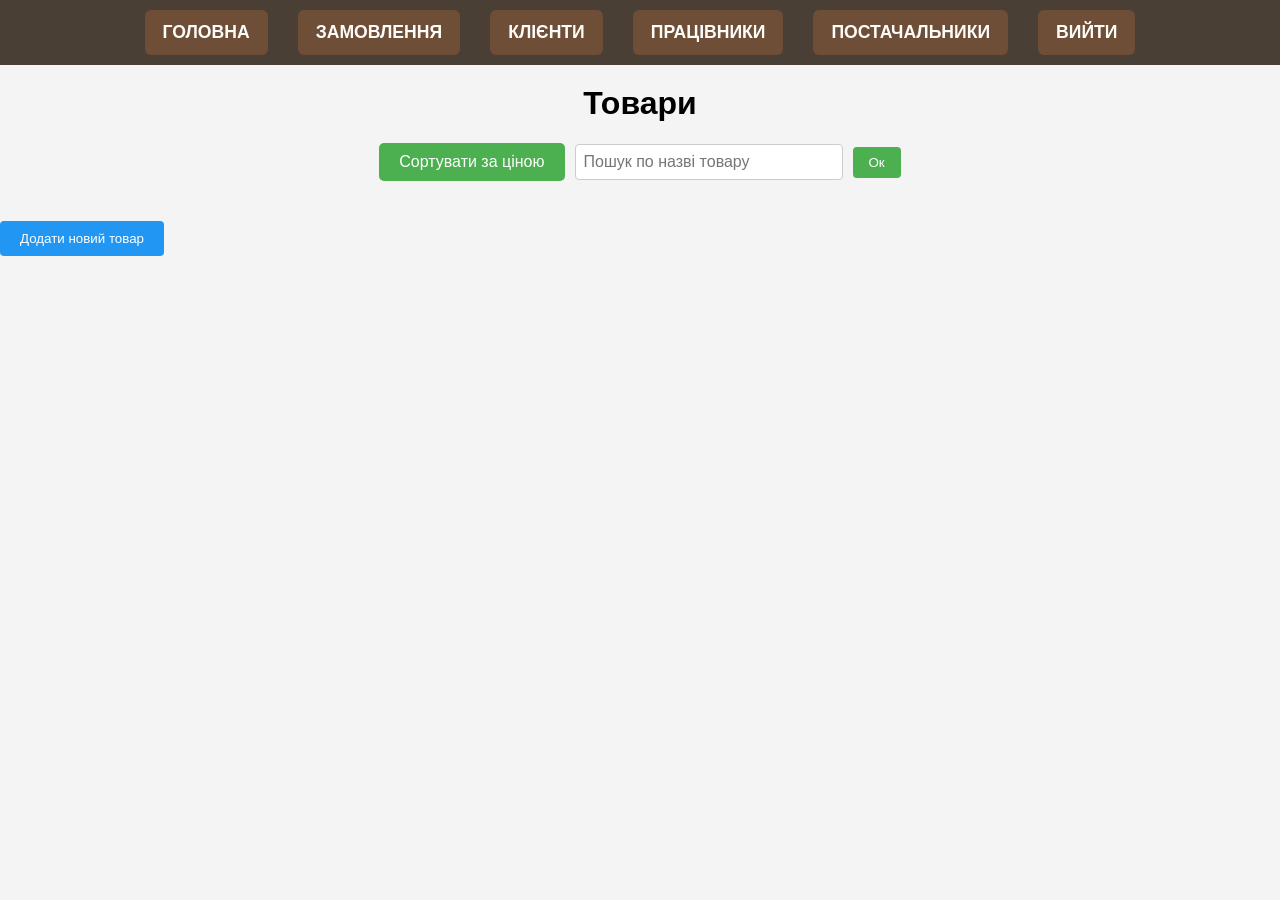
<file: index.html>
<!DOCTYPE html>
<html lang="uk">
  <head>
    <meta charset="UTF-8" />
    <meta name="viewport" content="width=device-width, initial-scale=1.0" />
    <title>Brew & Bloom</title>
    <link rel="stylesheet" href="./styles/navbar.css" />
    <link rel="stylesheet" href="./styles/albums.css"/>
  </head>
  <body>
    <nav class="navbar">
      <ul class="navbar-list">
        <li class="navbar-item">
          <a href="./index.html" class="navbar-link">Головна</a>
        </li>
        <li class="navbar-item">
          <a href="./about.html" class="navbar-link">Замовлення</a>
        </li>
        <li class="navbar-item">
          <a href="./history.html" class="navbar-link">Клієнти</a>
        </li>
        <li class="navbar-item">
          <a href="./employees.html" class="navbar-link">Працівники</a>
        </li>
        <li class="navbar-item">
          <a href="./albumPage.html" class="navbar-link">Постачальники</a>
        </li>
        <li class="navbar-item">
          <a href="./auth.html" class="navbar-link">Вийти</a>
        </li>
      </ul>
    </nav>

    <div class="home-page">
      <h1 class="page-title">Товари</h1>
      <div id="loading-message" class="loading-message"></div>
      <div id="error-message" class="error-message"></div>
      <div id="edit-form-overlay"></div>
      <div id="edit-form-container" style="display: none;"></div>
      <div class="search-form">
          <button id="sortPriceButton">Сортувати за ціною</button>
          <input type="text" id="search-input" class="search-input" placeholder="Пошук по назві товару"/>
          <button id="search-button" class="search-button">Ок</button>
      </div>
      <div id="product-list" class="product-list"></div>

      <button id="form-toggle-button" class="form-toggle-button">Додати новий товар</button>
      <form id="product-form" class="product-form" style="display: none">
        <h2 class="form-title">Додати новий товар</h2>
        <label class="form-label">
          Назва:
          <input type="text" id="productName" class="form-input" required />
        </label>
        <label class="form-label">
          Категорія:
          <input type="text" id="category" class="form-input" required />
        </label>
        <label class="form-label">
          Ціна:
          <input type="number" id="price" class="form-input" required />
        </label>
        <label class="form-label">
          Опис:
          <textarea id="info" class="form-input" required></textarea>
        </label>
        <label class="form-label">
          Знижка:
          <input type="number" id="discount" class="form-input" value="0" />
        </label>
        <label class="form-label">
          Кількість:
          <input type="number" id="quantity" class="form-input" required />
        </label>
        <label class="form-label">
          ID постачальника:
          <input type="number" id="id_Supplier" class="form-input" required />
        </label>
        <button type="submit" class="form-button">Додати товар</button>
      </form>
    </div>
    <script src="./scripts/albums.js"></script>
  </body>
</html>
</file>
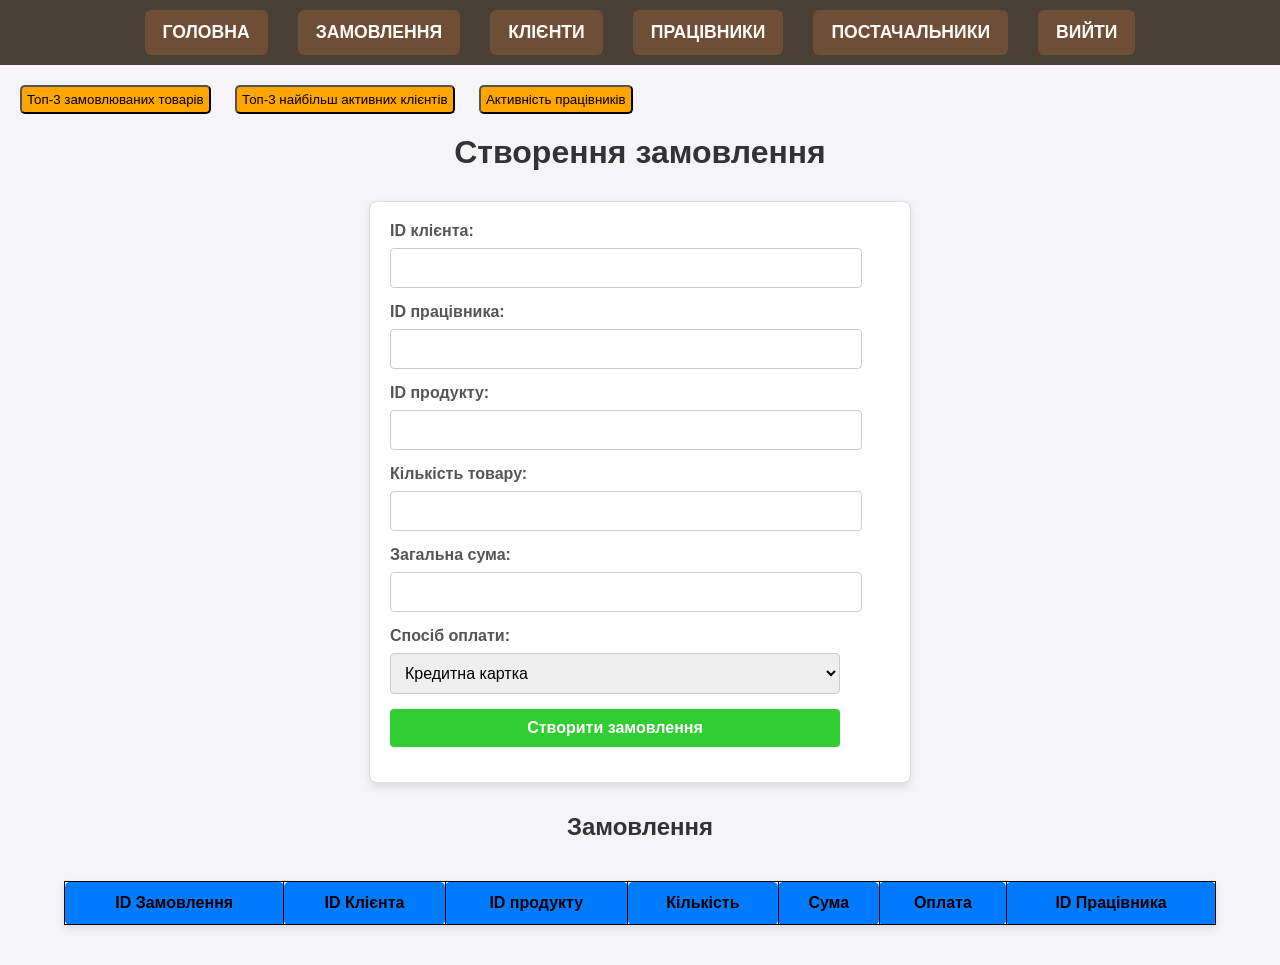
<file: about.html>
<!DOCTYPE html>
<html lang="en">
<head>
    <meta charset="UTF-8" />
    <meta name="viewport" content="width=device-width, initial-scale=1.0" />
    <title>Brew & Bloom</title>
    <link rel="stylesheet" href="./styles/about.css" />
    <link rel="stylesheet" href="./styles/navbar.css" />
</head>
<body>
    <nav class="navbar">
      <ul class="navbar-list">
        <li class="navbar-item">
          <a href="./index.html" class="navbar-link">Головна</a>
        </li>
        <li class="navbar-item">
          <a href="./about.html" class="navbar-link">Замовлення</a>
        </li>
        <li class="navbar-item">
          <a href="./history.html" class="navbar-link">Клієнти</a>
        </li>
        <li class="navbar-item">
          <a href="./employees.html" class="navbar-link">Працівники</a>
        </li>
        <li class="navbar-item">
          <a href="./albumPage.html" class="navbar-link">Постачальники</a>
        </li>
        <li class="navbar-item">
          <a href="./auth.html" class="navbar-link">Вийти</a>
        </li>
      </ul>
    </nav>

    <button id="topProductsButton">Топ-3 замовлюваних товарів</button>
    <button id="topClientsButton">Топ-3 найбільш активних клієнтів</button>
    <button id="topEmployeesButton">Активність працівників</button>
    <div id="topProductsModal" class="modal">
        <div class="modal-content">
            <span class="close" id="closeTopProductsModal">&times;</span>
            <h3>Топ-3 замовлюваних товарів</h3>
            <ul id="topProductsList"></ul>
        </div>
    </div>
    <div id="topClientsModal" class="modal">
        <div class="modal-content">
            <span class="close" id="closeTopClientsModal">&times;</span>
            <h3>Топ-3 найбільш активних клієнтів</h3>
            <ul id="topClientsList"></ul>
        </div>
    </div>
    <div id="employeesModal" class="modal">
    <div class="modal-content">
        <span class="close" id="closeEmployeesModal">&times;</span>
        <h3>Працівники та кількість виконаних замовлень</h3>
        <ul id="employeesList"></ul>
    </div>
    </div>

    <h1>Створення замовлення</h1>
    <form id="orderForm">
        <label for="idClient">ID клієнта:</label>
        <input type="number" id="idClient" name="idClient" required>
        <label for="idEmployee">ID працівника:</label>
        <input type="number" id="idEmployee" name="idEmployee" required>
        <label for="idEmployee">ID продукту:</label>
        <input type="number" id="idProduct" name="idProduct" required>
        <label for="quantity">Кількість товару:</label>
        <input type="number" id="quantity" name="quantity" min="1" required>
        <label for="totalAmount">Загальна сума:</label>
        <input type="number" id="totalAmount" name="totalAmount" step="0.01" min="0" required>
        <label for="paymentMethod">Спосіб оплати:</label>
        <select id="paymentMethod" name="paymentMethod" required>
            <option value="Credit Card">Кредитна картка</option>
            <option value="Cash">Готівка</option>
        </select>
        <button type="button" id="submitOrder">Створити замовлення</button>
    </form>

    <h2>Замовлення</h2>
    <table id="ordersTable">
        <thead>
            <tr>
                <th>ID Замовлення</th>
                <th>ID Клієнта</th>
                <th>ID продукту</th>
                <th>Кількість</th>
                <th>Сума</th>
                <th>Оплата</th>
                <th>ID Працівника</th>
            </tr>
        </thead>
        <tbody id="ordersContainer"></tbody>
    </table>
<script src = "./scripts/about.js"></script>
</body>
</html>
</file>
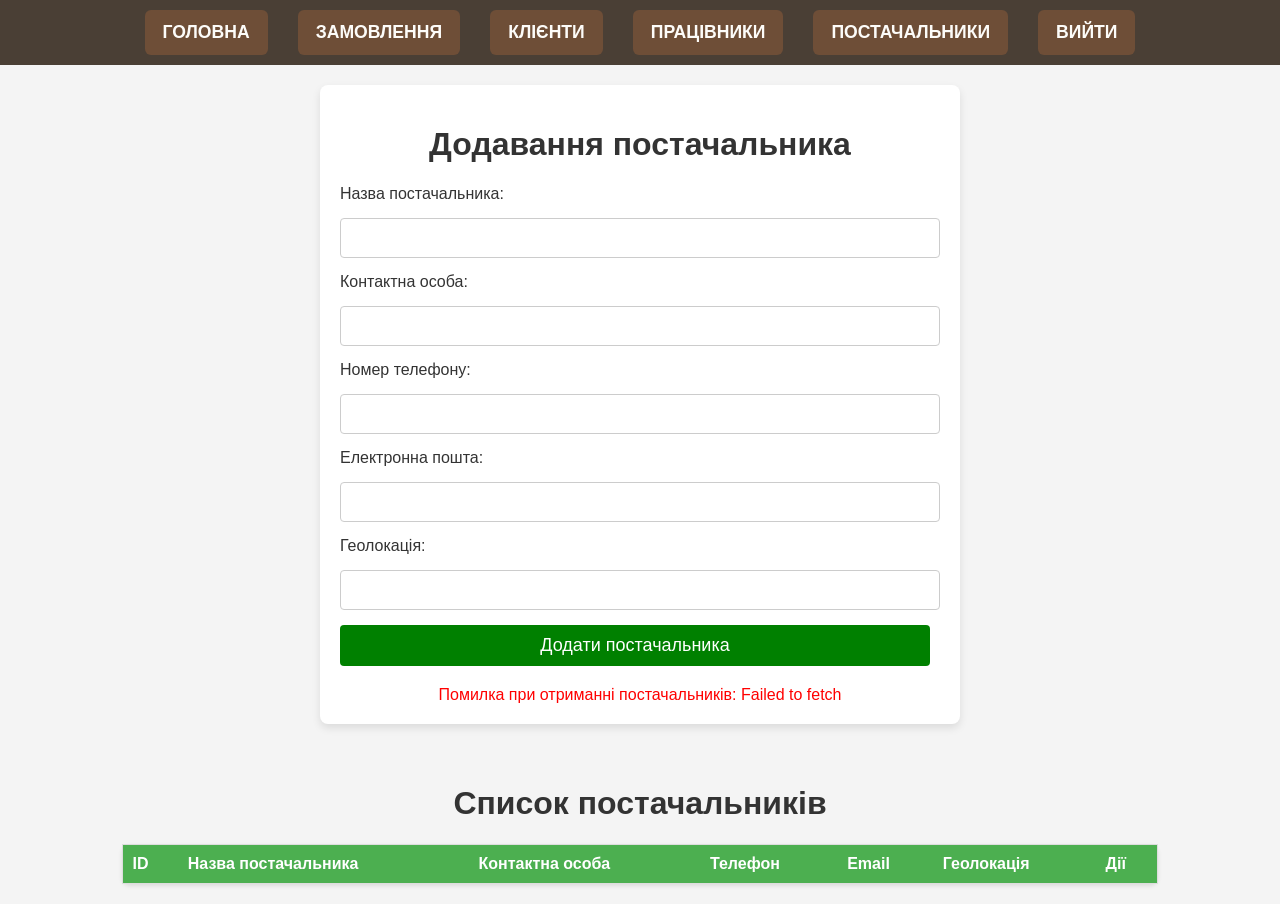
<file: albumPage.html>
<!DOCTYPE html>
<html lang="uk">
  <head>
    <meta charset="UTF-8" />
    <meta name="viewport" content="width=device-width, initial-scale=1.0" />
    <title>Brew & Bloom</title>
    <link rel="stylesheet" href="./styles/navbar.css" />
    <link rel="stylesheet" href="./styles/albumPage.css" />
  </head>
  <body>
    <nav class="navbar">
      <ul class="navbar-list">
        <li class="navbar-item">
          <a href="./index.html" class="navbar-link">Головна</a>
        </li>
        <li class="navbar-item">
          <a href="./about.html" class="navbar-link">Замовлення</a>
        </li>
        <li class="navbar-item">
          <a href="./history.html" class="navbar-link">Клієнти</a>
        </li>
        <li class="navbar-item">
          <a href="./employees.html" class="navbar-link">Працівники</a>
        </li>
        <li class="navbar-item">
          <a href="./albumPage.html" class="navbar-link">Постачальники</a>
        </li>
        <li class="navbar-item">
          <a href="./auth.html" class="navbar-link">Вийти</a>
        </li>
      </ul>
    </nav>

    <div class="form-container">
      <h1>Додавання постачальника</h1>
      <form id="supplier-form">
         <label for="supplier-name">Назва постачальника:</label>
         <input type="text" id="supplier-name" name="supplier_name" required />
         <label for="contact-name">Контактна особа:</label>
         <input type="text" id="contact-name" name="contact_name" required />
         <label for="phone-number">Номер телефону:</label>
         <input type="tel" id="phone-number" name="phone_number" required />
         <label for="email">Електронна пошта:</label>
         <input type="email" id="email" name="email" required />
         <label for="geolocation">Геолокація:</label>
         <input type="text" id="geolocation" name="geolocation" required />
         <button type="submit">Додати постачальника</button>
      </form>
      <div id="error-message" style="color: red"></div>
    </div>

  <div class="container">
  <h1>Список постачальників</h1>
  <table id="suppliers-table">
    <thead>
      <tr>
        <th>ID</th>
        <th>Назва постачальника</th>
        <th>Контактна особа</th>
        <th>Телефон</th>
        <th>Email</th>
        <th>Геолокація</th>
        <th>Дії</th>
      </tr>
    </thead>
    <tbody id="suppliers-table-body"></tbody>
  </table>
</div>
<script src="./scripts/albumPage.js"></script>
</body>
</html>
</file>
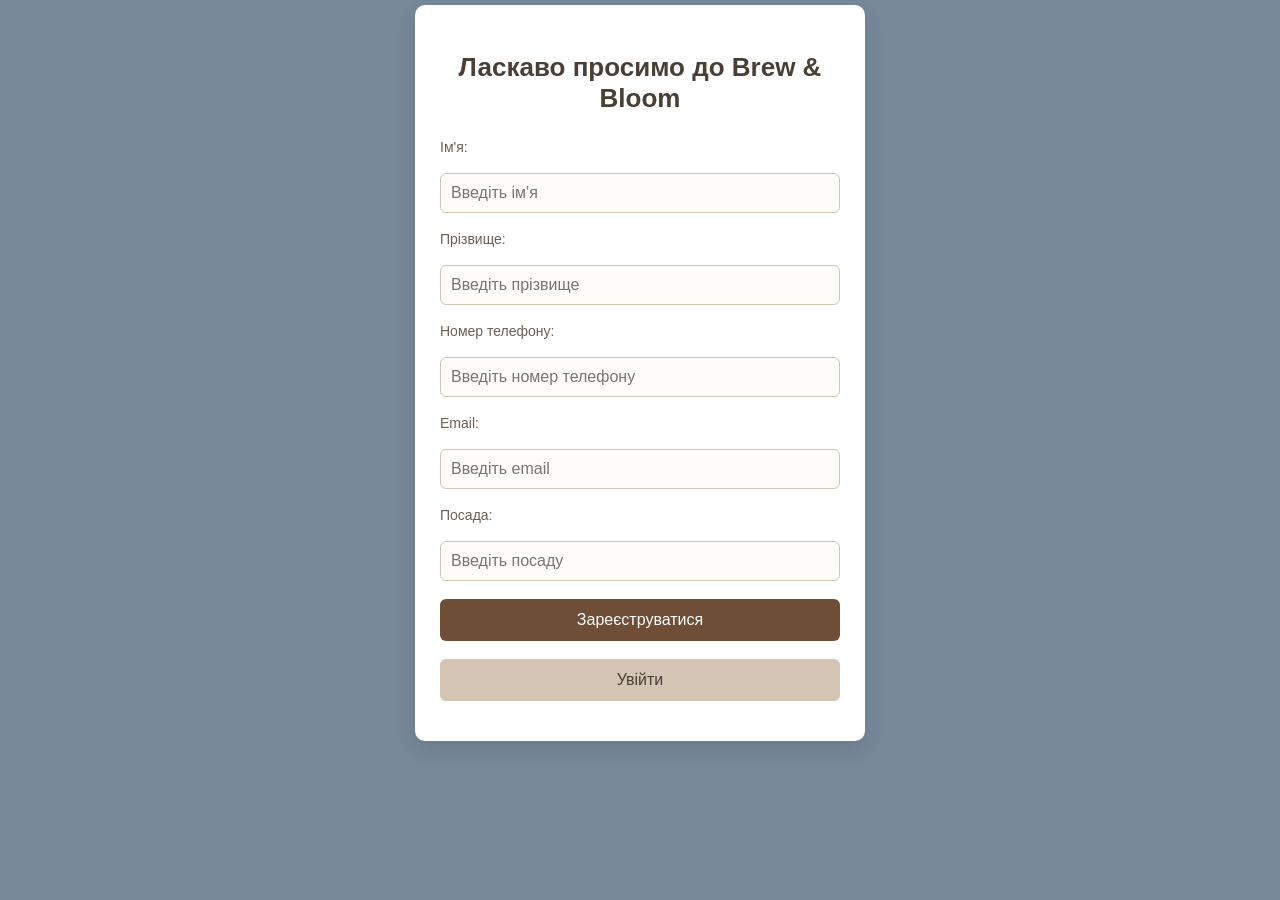
<file: auth.html>
<!DOCTYPE html>
<html lang="en">
<head>
    <meta charset="UTF-8">
    <title>Brew & Bloom - Авторизація</title>
    <link rel = "stylesheet" href = "./styles/auth.css">
</head>
<body>
<div class="auth-section" id="authSection">
    <h2>Ласкаво просимо до Brew & Bloom</h2>
    <form id="authForm">
        <label for="firstName">Ім'я:</label>
        <input type="text" id="firstName" placeholder="Введіть ім'я" required>
        <label for="lastName">Прізвище:</label>
        <input type="text" id="lastName" placeholder="Введіть прізвище" required>
        <label for="phoneNumber">Номер телефону:</label>
        <input type="text" id="phoneNumber" placeholder="Введіть номер телефону" required>
        <label for="email">Email:</label>
        <input type="email" id="email" placeholder="Введіть email" required>
        <label for="position">Посада:</label>
        <input type="text" id="position" placeholder="Введіть посаду" required>
        <button type="submit" id="registerBtn">Зареєструватися</button>
        <button type="button" id="loginBtn">Увійти</button>
    </form>
    <p id="authMessage"></p>
</div>
<script src="./scripts/auth.js"></script>
</body>
</html>
</file>
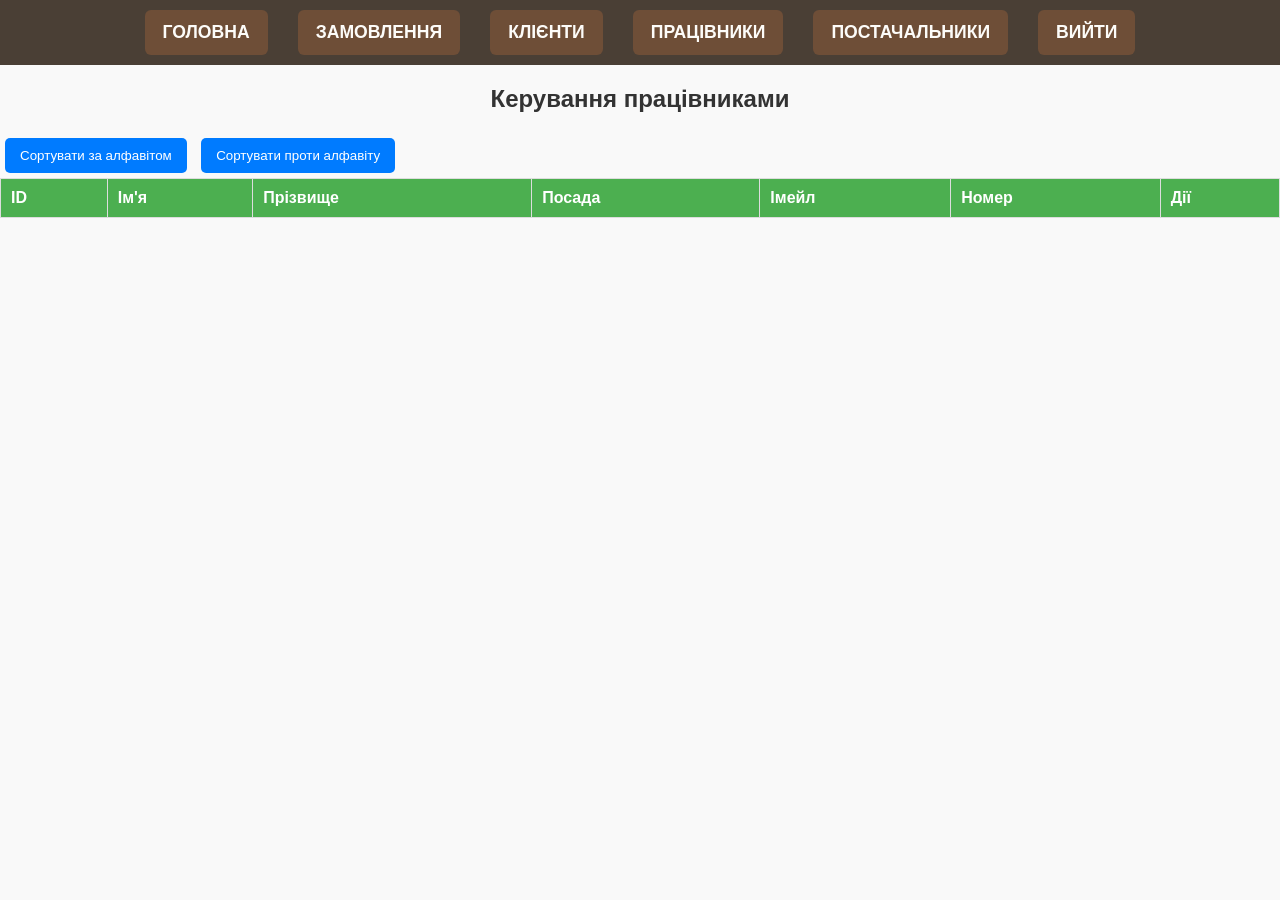
<file: employees.html>
<!DOCTYPE html>
<html lang="en">
<head>
    <meta charset="UTF-8">
    <title>Brew & Bloom - Працівники</title>
    <link rel="stylesheet" href="./styles/navbar.css"/>
    <link rel="stylesheet" href="./styles/employees.css">
</head>
<body>
<nav class="navbar">
      <ul class="navbar-list">
        <li class="navbar-item">
          <a href="./index.html" class="navbar-link">Головна</a>
        </li>
        <li class="navbar-item">
          <a href="./about.html" class="navbar-link">Замовлення</a>
        </li>
        <li class="navbar-item">
          <a href="./history.html" class="navbar-link">Клієнти</a>
        </li>
        <li class="navbar-item">
          <a href="./employees.html" class="navbar-link">Працівники</a>
        </li>
        <li class="navbar-item">
          <a href="./albumPage.html" class="navbar-link">Постачальники</a>
        </li>
        <li class="navbar-item">
          <a href="./auth.html" class="navbar-link">Вийти</a>
        </li>
      </ul>
    </nav>

<div class="employee-management">
        <h2>Керування працівниками</h2>
        <button id="sortAscBtn">Сортувати за алфавітом</button>
        <button id="sortDescBtn">Сортувати проти алфавіту</button>
        <table>
            <thead>
                <tr>
                    <th>ID</th>
                    <th>Ім'я</th>
                    <th>Прізвище</th>
                    <th>Посада</th>
                    <th>Імейл</th>
                    <th>Номер</th>
                    <th>Дії</th>
                </tr>
            </thead>
            <tbody id="employeeTable"></tbody>
        </table>
    </div>

<div id="updateModal" class="modal">
    <div class="modal-content">
        <span class="close" id="closeModal">&times;</span>
        <h3>Оновити дані працівника</h3>
        <form id="updateForm">
            <label for="updateField">Оберіть поле:</label>
            <select id="updateField">
                <option value="First_name">Ім'я</option>
                <option value="Last_name">Прізвище</option>
                <option value="Position">Посада</option>
                <option value="Email">Імейл</option>
                <option value="Phone_number">Номер телефону</option>
            </select>
            <br>
            <label for="updateValue">Нове значення:</label>
            <input type="text" id="updateValue" required />
            <button type="submit">Зберегти</button>
        </form>
    </div>
</div>
<script src="./scripts/employees.js"></script>
</body>
</html>
</file>
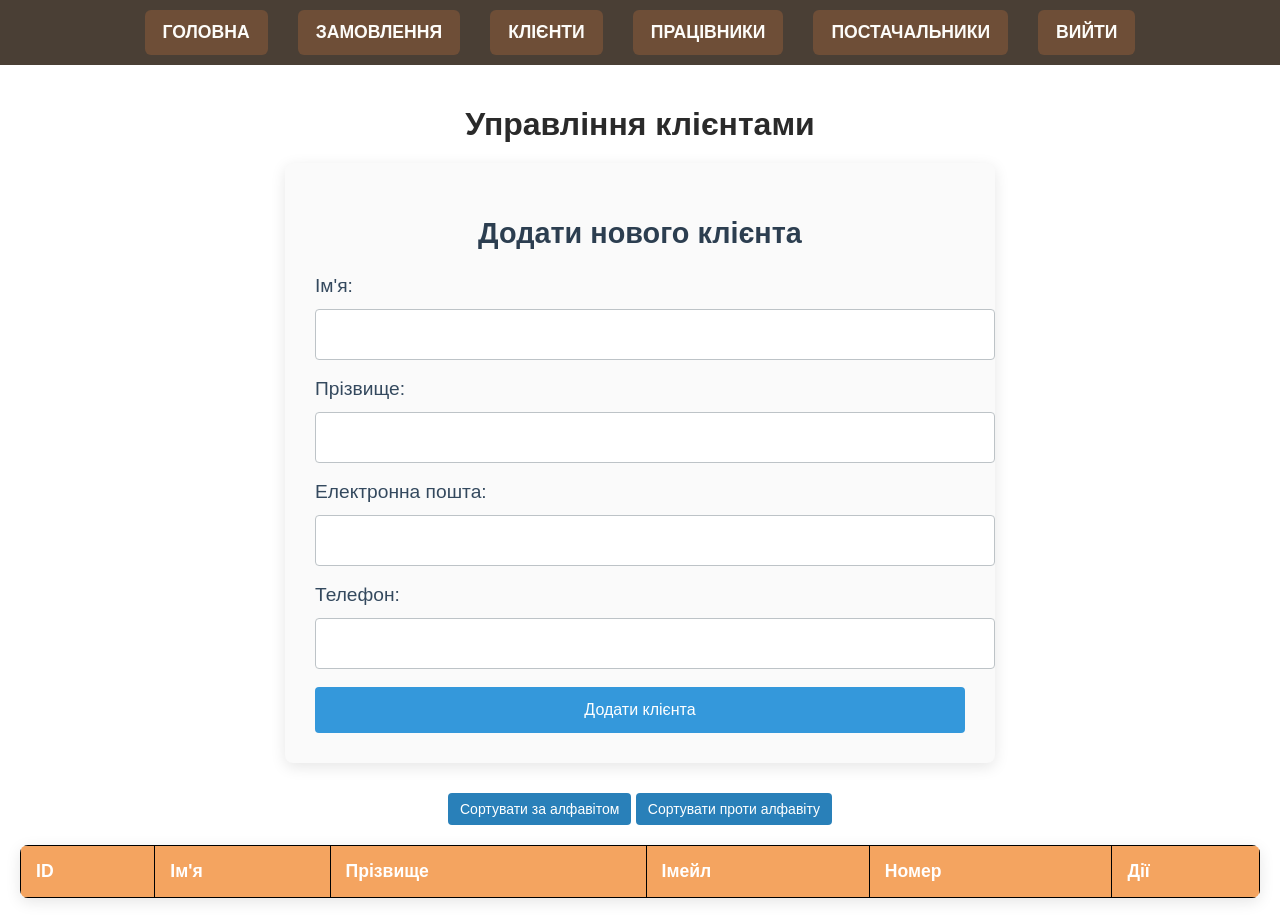
<file: history.html>
<!DOCTYPE html>
<html lang="uk">
<head>
    <meta charset="UTF-8" />
    <meta name="viewport" content="width=device-width, initial-scale=1.0" />
    <title>Brew & Bloom</title>
    <link rel="stylesheet" href="./styles/history.css" />
    <link rel="stylesheet" href="./styles/navbar.css" />
</head>
<body>
    <nav class="navbar">
      <ul class="navbar-list">
        <li class="navbar-item">
          <a href="./index.html" class="navbar-link">Головна</a>
        </li>
        <li class="navbar-item">
          <a href="./about.html" class="navbar-link">Замовлення</a>
        </li>
        <li class="navbar-item">
          <a href="./history.html" class="navbar-link">Клієнти</a>
        </li>
        <li class="navbar-item">
          <a href="./employees.html" class="navbar-link">Працівники</a>
        </li>
        <li class="navbar-item">
          <a href="./albumPage.html" class="navbar-link">Постачальники</a>
        </li>
        <li class="navbar-item">
          <a href="./auth.html" class="navbar-link">Вийти</a>
        </li>
      </ul>
    </nav>

    <div class="home-page">
    <h1 class="page-title">Управління клієнтами</h1>
    <div class="client-form">
      <h2 class="form-title">Додати нового клієнта</h2>
      <form id="add-user-form">
        <label class="form-label" for="first-name">Ім'я:</label>
        <input class="form-input" type="text" id="first-name" required>
        <label class="form-label" for="last-name">Прізвище:</label>
        <input class="form-input" type="text" id="last-name" required>
        <label class="form-label" for="email">Електронна пошта:</label>
        <input class="form-input" type="email" id="email" required>
        <label class="form-label" for="phone-number">Телефон:</label>
        <input class="form-input" type="text" id="phone-number" required>
        <button type="submit" class="form-button">Додати клієнта</button>
      </form>
    </div>

<div class="client-management">
        <button id="sortAscBtn">Сортувати за алфавітом</button>
        <button id="sortDescBtn">Сортувати проти алфавіту</button>
        <table>
            <thead>
                <tr>
                    <th>ID</th>
                    <th>Ім'я</th>
                    <th>Прізвище</th>
                    <th>Імейл</th>
                    <th>Номер</th>
                    <th>Дії</th>
                </tr>
            </thead>
            <tbody id="clientTable"></tbody>
        </table>
    </div>
</div>
<script src = "./scripts/history.js"></script>
</body>
</html>
</file>
<file: styles/navbar.css>
body,
nav {
  margin: 0;
  padding: 0;
  font-family: "Segoe UI", Tahoma, Geneva, Verdana, sans-serif;
}
.navbar {
  background-color: #4a3f35;
  padding: 10px;
}
.navbar-list {
  display: flex;
  justify-content: center;
  align-items: center;
  list-style: none;
  margin: 0;
  padding: 0;
}
.navbar-item {
  margin: 0 15px;
}
.navbar-link {
  color: #fdfcf9;
  text-decoration: none;
  display: block;
  padding: 12px 18px;
  border-radius: 6px;
  font-size: 1.1rem;
  text-transform: uppercase;
  font-weight: bold;
  cursor: pointer;
  transition: all 0.3s ease;
  background-color: #6e4e37;
}
.navbar-link:hover {
  background-color: #a57b63;
  color: #ffffff;
  text-decoration: none;
  transform: scale(1.1);
}
.navbar-link:active {
  background-color: #573c2a;
  transform: scale(0.95);
}
</file>
<file: styles/albums.css>
body {
  font-family: Arial, sans-serif;
  background-color: #f4f4f4;
  margin: 0;
  padding: 0;
}
.product-list {
  display: flex;
  flex-wrap: wrap;
  gap: 20px;
  margin-left: 10%;
}
.product-item {
  background-color: lightgray;
  padding: 20px;
  border-radius: 8px;
  border: 2px solid black;
  box-shadow: 0 2px 5px rgba(0, 0, 0, 0.1);
  width: 250px;
}
.product-item h3 {
  font-size: 1.5rem;
  margin-bottom: 10px;
}
.product-item p {
  font-size: 1rem;
  margin: 5px 0;
}
.form-label {
  margin-bottom: 10px;
}
.form-input {
  width: 100%;
  padding: 8px;
  margin: 5px 0;
}
.form-button {
  padding: 10px 20px;
  margin-left: 45%;
  background-color: #4CAF50;
  color: white;
  border: none;
  border-radius: 4px;
}
.form-toggle-button {
  margin-top: 20px;
  padding: 10px 20px;
  background-color: #2196F3;
  color: white;
  border: none;
  border-radius: 4px;
}
.search-form {
  margin: 20px auto;
  display: flex;
  justify-content: center;
  align-items: center;
  gap: 10px;
}
.search-input {
  padding: 8px;
  font-size: 1rem;
  width: 250px;
  border-radius: 4px;
  border: 1px solid #ccc;
}
.search-button {
  padding: 8px 16px;
  background-color: #4CAF50;
  color: white;
  border: none;
  border-radius: 4px;
  cursor: pointer;
}
.page-title {
  text-align: center;
  font-size: 2rem;
  margin-top: 20px;
}
button#confirm-edit, button#confirm-price, button#confirm-info, button#confirm-discount {
  background-color: #007BFF;
  color: white;
  padding: 10px 20px;
  border-radius: 5px;
  border: none;
  font-size: 16px;
  cursor: pointer;
  transition: background-color 0.3s ease;
}
button#confirm-edit:hover, button#confirm-price:hover, button#confirm-info:hover, button#confirm-discount:hover {
  background-color: #0056b3;
}
button#confirm-edit:focus, button#confirm-price:focus, button#confirm-info:focus, button#confirm-discount:focus {
  outline: none;
}
#sortPriceButton {
    background-color: #4CAF50;
    color: white;
    border: none;
    padding: 10px 20px;
    text-align: center;
    text-decoration: none;
    display: inline-block;
    font-size: 16px;
    cursor: pointer;
    border-radius: 5px;
    transition: background-color 0.3s ease, transform 0.2s ease;
}
#sortPriceButton:hover {
    background-color: #45a049;
}
#sortPriceButton:active {
    transform: scale(0.98);
}
#sortPriceButton:focus {
    outline: none;
    box-shadow: 0 0 5px rgba(0, 0, 0, 0.3);
}
.product-form {
  display: flex;
  align-items: center;
  width: 50%;
  margin-left: 25%;
}
#edit-form-container {
    position: fixed;
    top: 50%;
    left: 50%;
    transform: translate(-50%, -50%);
    z-index: 1000;
    background-color: white;
    padding: 20px;
    border: 2px solid #ccc;
    border-radius: 8px;
    box-shadow: 0 4px 8px rgba(0, 0, 0, 0.2);
    width: 400px;
    max-width: 90%;
    display: flex;
    flex-direction: column;
    align-items: center;
}
#edit-form-container button {
    background-color: #007bff;
    color: white;
    border: none;
    padding: 10px 20px;
    margin-top: 10px;
    border-radius: 4px;
    cursor: pointer;
    font-size: 16px;
}
#edit-form-container button:hover {
    background-color: #0056b3;
}
#edit-form-container input,
#edit-form-container textarea,
#edit-form-container select {
    width: 100%;
    padding: 10px;
    margin: 10px 0;
    border: 1px solid #ccc;
    border-radius: 4px;
    font-size: 14px;
}
#edit-form-overlay {
    position: fixed;
    top: 0;
    left: 0;
    width: 100%;
    height: 100%;
    background-color: rgba(0, 0, 0, 0.5);
    z-index: 999;
    display: none;
}
#text-field-container {
    position: fixed;
    top: 50%;
    left: 50%;
    transform: translate(-50%, -50%);
    z-index: 1000;
    background-color: white;
    padding: 20px;
    border: 2px solid #ccc;
    border-radius: 8px;
    box-shadow: 0 4px 8px rgba(0, 0, 0, 0.2);
    width: 400px;
    max-width: 90%;
    display: flex;
    flex-direction: column;
    align-items: center;
}
#text-field-container input,
#text-field-container textarea {
    width: 100%;
    padding: 10px;
    margin: 10px 0;
    border: 1px solid #ccc;
    border-radius: 4px;
    font-size: 14px;
}
#text-field-container button {
    background-color: #007bff;
    color: white;
    border: none;
    padding: 10px 20px;
    margin-top: 10px;
    border-radius: 4px;
    cursor: pointer;
    font-size: 16px;
    text-align: center;
}
#text-field-container button:hover {
    background-color: #0056b3;
}
</file>
<file: styles/about.css>
body {
    font-family: Arial, sans-serif;
    background-color: #f4f4f9;
    margin: 0;
    padding: 0;
}
h1, h2 {
    text-align: center;
    margin-top: 20px;
    color: #333;
}
#orderForm {
    max-width: 500px;
    margin: 30px auto;
    padding: 20px;
    border: 1px solid #ddd;
    border-radius: 8px;
    background-color: #fff;
    box-shadow: 0 4px 8px rgba(0, 0, 0, 0.1);
}
#orderForm label {
    display: block;
    margin-bottom: 8px;
    font-weight: bold;
    color: #555;
}
#orderForm input,
#orderForm select,
#orderForm button {
    width: 90%;
    padding: 10px;
    margin-bottom: 15px;
    border: 1px solid #ccc;
    border-radius: 4px;
    font-size: 1rem;
}
#orderForm input:focus,
#orderForm select:focus {
    border-color: green;
    outline: none;
    box-shadow: 0 0 5px green;
}
#orderForm button {
    background-color: limegreen;
    color: #fff;
    border: none;
    cursor: pointer;
    font-weight: bold;
    transition: background-color 0.3s ease;
}
#orderForm button:hover {
    background-color: green;
}
#orderForm button:active {
    background-color: darkgreen;
}
#ordersTable {
    width: 90%;
    margin: 40px auto;
    border-collapse: collapse;
    background-color: #fff;
    box-shadow: 0 4px 8px rgba(0, 0, 0, 0.1);
}
#ordersTable th, #ordersTable td {
    padding: 12px;
    text-align: center;
    border: 1px solid black;
}
#ordersTable th {
    background-color: #007bff;
    border-radius: 5px;
}
#ordersTable td {
    background-color: #fafafa;
}
#ordersTable tr:hover {
    background-color: #e9f1f4;
}
.modal {
  display: none;
  position: fixed;
  z-index: 1000;
  left: 0;
  top: 0;
  width: 100%;
  height: 100%;
  overflow: auto;
  background-color: rgba(0, 0, 0, 0.4);
}
.modal-content {
  background-color: #fefefe;
  margin: 15% auto;
  padding: 20px;
  border: 1px solid #888;
  width: 50%;
}
.close {
  color: #aaa;
  float: right;
  font-size: 28px;
  font-weight: bold;
}
.close:hover,
.close:focus {
  color: black;
  text-decoration: none;
  cursor: pointer;
}
#topProductsButton, #topClientsButton, #topEmployeesButton {
    padding: 5px;
    background-color: #ffa500;
    margin-left: 20px;
    margin-top: 20px;
    border-radius: 5px;
}
</file>
<file: styles/albumPage.css>
table {
  width: 100%;
  border-collapse: collapse;
  margin: 20px 0;
  font-family: 'Arial', sans-serif;
  background-color: #fff;
}
th, td {
  padding: 10px;
  text-align: left;
  border-bottom: 1px solid #ddd;
}
th {
  background-color: #4CAF50;
  color: white;
  font-size: 16px;
}
tr:nth-child(even) {
  background-color: #f9f9f9;
}
td {
  font-size: 14px;
  color: #555;
}
button {
  background-color: #4CAF50;
  color: white;
  border: none;
  padding: 8px 16px;
  text-align: center;
  text-decoration: none;
  display: inline-block;
  font-size: 14px;
  border-radius: 4px;
  cursor: pointer;
  margin-right: 10px;
}
button.edit-btn {
  background-color: #ffa500;
}
button.delete-btn {
  background-color: #f44336;
}
button:hover {
  opacity: 0.8;
}
#error-message {
  color: red;
  font-size: 14px;
  margin-top: 10px;
}
#suppliers-table {
  width: 90%;
  margin: auto;
  border: 1px solid #ddd;
  border-radius: 8px;
  box-shadow: 0 2px 4px rgba(0, 0, 0, 0.1);
}
body {
  background-color: #f4f4f4;
  font-family: 'Segoe UI', Tahoma, Geneva, Verdana, sans-serif;
  margin: 0;
  padding: 0;
}
.container {
  width: 90%;
  margin: 0 auto;
  padding: 20px;
}
.form-container {
  background-color: #fff;
  padding: 20px;
  margin: 20px auto;
  border-radius: 8px;
  box-shadow: 0 4px 8px rgba(0, 0, 0, 0.1);
  max-width: 600px;
}
h1 {
  text-align: center;
  color: #333;
}
form {
  display: flex;
  flex-direction: column;
  gap: 15px;
}
label {
  font-size: 16px;
  color: #333;
}
input {
  padding: 10px;
  font-size: 16px;
  border: 1px solid #ccc;
  border-radius: 4px;
}
input:focus {
  outline: none;
  border-color: #ffcc00;
}
button {
  padding: 10px;
  font-size: 18px;
  background-color: green;
  color: #fff;
  border: none;
  border-radius: 4px;
  cursor: pointer;
}
button:hover {
  background-color: darkgreen;
}
#error-message {
  margin-top: 20px;
  color: red;
  font-size: 16px;
  text-align: center;
}
</file>
<file: styles/auth.css>
body {
    font-family: 'Segoe UI', Tahoma, Geneva, Verdana, sans-serif;
    background-color: lightslategrey;
    margin: 0;
    padding: 0;
}
.auth-section {
    max-width: 400px;
    margin: 5px auto;
    padding: 25px;
    background-color: #ffffff;
    border-radius: 10px;
    box-shadow: 0 8px 20px rgba(0, 0, 0, 0.1);
    text-align: center;
}
.auth-section h2 {
    font-size: 26px;
    margin-bottom: 25px;
    color: #4a3f35;
}
form {
    display: flex;
    flex-direction: column;
    gap: 18px;
}
label {
    font-size: 14px;
    color: #6e5d52;
    text-align: left;
}
input {
    font-size: 16px;
    padding: 10px;
    border: 1px solid #d3c4b4;
    border-radius: 6px;
    outline: none;
    background-color: #fdfcf9;
    color: #4a3f35;
    transition: border-color 0.3s ease, box-shadow 0.3s ease;
}
input:focus {
    border-color: #a57b63;
    box-shadow: 0 0 5px rgba(165, 123, 99, 0.5);
}
button {
    font-size: 16px;
    padding: 12px 20px;
    border: none;
    border-radius: 6px;
    cursor: pointer;
    transition: background-color 0.3s ease;
}
#registerBtn {
    background-color: #6e4e37;
    color: #ffffff;
}
#registerBtn:hover {
    background-color: #573c2a;
}
#loginBtn {
    background-color: #d3c4b4;
    color: #4a3f35;
}
#loginBtn:hover {
    background-color: #b39e8b;
}
#authMessage {
    margin-top: 15px;
    font-size: 14px;
    color: #4a3f35;
}
</file>
<file: styles/employees.css>
body {
    font-family: Arial, sans-serif;
    margin: 0;
    padding: 0;
    background-color: #f9f9f9;
    color: #333;
}
.employees-section {
    max-width: 900px;
    margin: 20px auto;
    padding: 20px;
    background-color: #fff;
    border-radius: 8px;
    box-shadow: 0 2px 10px rgba(0, 0, 0, 0.1);
}
h2 {
    text-align: center;
    margin-bottom: 20px;
}
table {
    width: 100%;
    border-collapse: collapse;
}
table th, table td {
    padding: 10px;
    text-align: left;
    border: 1px solid #ddd;
}
table th {
    background-color: #4CAF50;
    color: white;
}

table tr:nth-child(even) {
    background-color: #f2f2f2;
}

table tr:hover {
    background-color: #ddd;
}
button {
    padding: 10px 15px;
    margin: 5px;
    background-color: #007bff;
    color: white;
    border: none;
    border-radius: 5px;
    cursor: pointer;
}
button:hover {
    background-color: #0056b3;
}
.modal {
    display: none;
    position: fixed;
    top: 0;
    left: 0;
    width: 100%;
    height: 100%;
    background-color: rgba(0, 0, 0, 0.5);
    justify-content: center;
    align-items: center;
}
.modal-content {
    background-color: white;
    padding: 20px;
    border-radius: 10px;
    width: 300px;
    text-align: center;
}
.close {
    position: absolute;
    top: 10px;
    right: 15px;
    font-size: 20px;
    cursor: pointer;
    color: red;
}
.close:hover {
    color: darkred;
}
</file>
<file: styles/history.css>
body {
  padding: 0;
  margin: 0;
  font-family: 'Arial', sans-serif;
  background-color: #f4f4f4;
}
.home-page {
  background-color: #fff;
  padding: 20px;
}
.page-title {
  text-align: center;
  font-size: 2rem;
  color: #2a2a2a;
  margin-bottom: 20px;
  font-weight: 600;
}
.client-form {
  background-color: #fafafa;
  border-radius: 8px;
  padding: 30px;
  box-shadow: 0 4px 15px rgba(0, 0, 0, 0.1);
  max-width: 650px;
  margin: 0 auto;
}
.form-title {
  color: #2c3e50;
  text-align: center;
  font-size: 1.8rem;
  margin-bottom: 25px;
}
.form-label {
  display: block;
  color: #34495e;
  margin-bottom: 12px;
  font-size: 1.2rem;
}
.form-input {
  width: 100%;
  padding: 14px;
  margin-bottom: 18px;
  border: 1px solid #bdc3c7;
  border-radius: 4px;
  font-size: 1.1rem;
  color: #2c3e50;
}
.form-button {
  width: 100%;
  padding: 14px;
  background-color: #3498db;
  color: white;
  border: none;
  border-radius: 4px;
  font-size: 16px;
  cursor: pointer;
  transition: background-color 0.3s;
}
.form-button:hover {
  background-color: #2980b9;
}
.form-toggle-button {
  text-align: center;
  margin-top: 20px;
}
.client-management {
  margin-top: 30px;
  text-align: center;
}
.client-management table {
  width: 100%;
  border-collapse: collapse;
  margin-top: 20px;
  background-color: #fff;
  box-shadow: 0 4px 15px rgba(0, 0, 0, 0.1);
  border-radius: 8px;
  overflow: hidden;
}
.client-management th,
.client-management td {
  padding: 15px;
  text-align: left;
  font-size: 1.1rem;
  border: 1px solid black;
  color: #34495e;
}
.client-management th {
  background-color: sandybrown;
  color: white;
  font-weight: bold;
}
.client-management tr:nth-child(even) {
  background-color: #f9f9f9;
}
.client-management tr:hover {
  background-color: #f1f1f1;
  cursor: pointer;
}
.client-management button {
  padding: 8px 12px;
  background-color: #2980b9;
  color: white;
  border: none;
  border-radius: 4px;
  font-size: 14px;
  cursor: pointer;
  transition: background-color 0.3s;
}
.client-management button:hover {
  background-color: #3498db;
}
</file>
